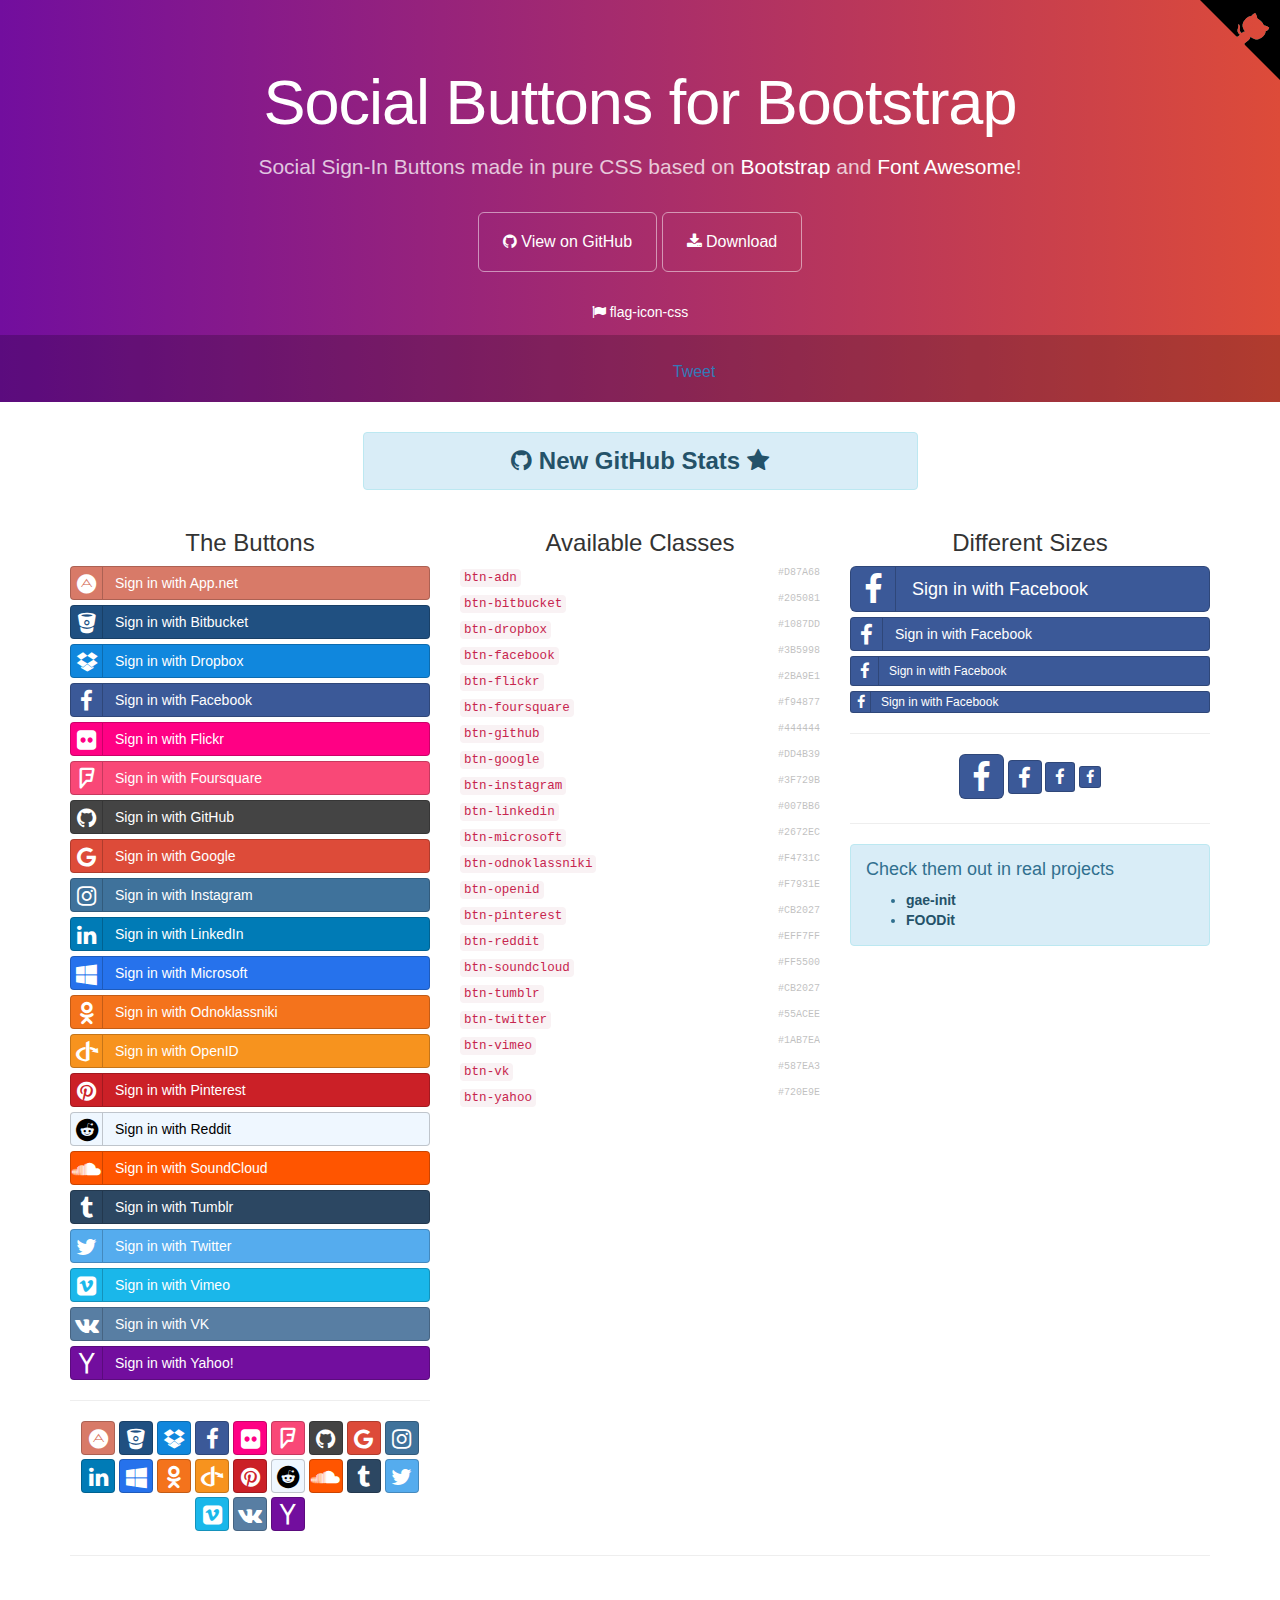
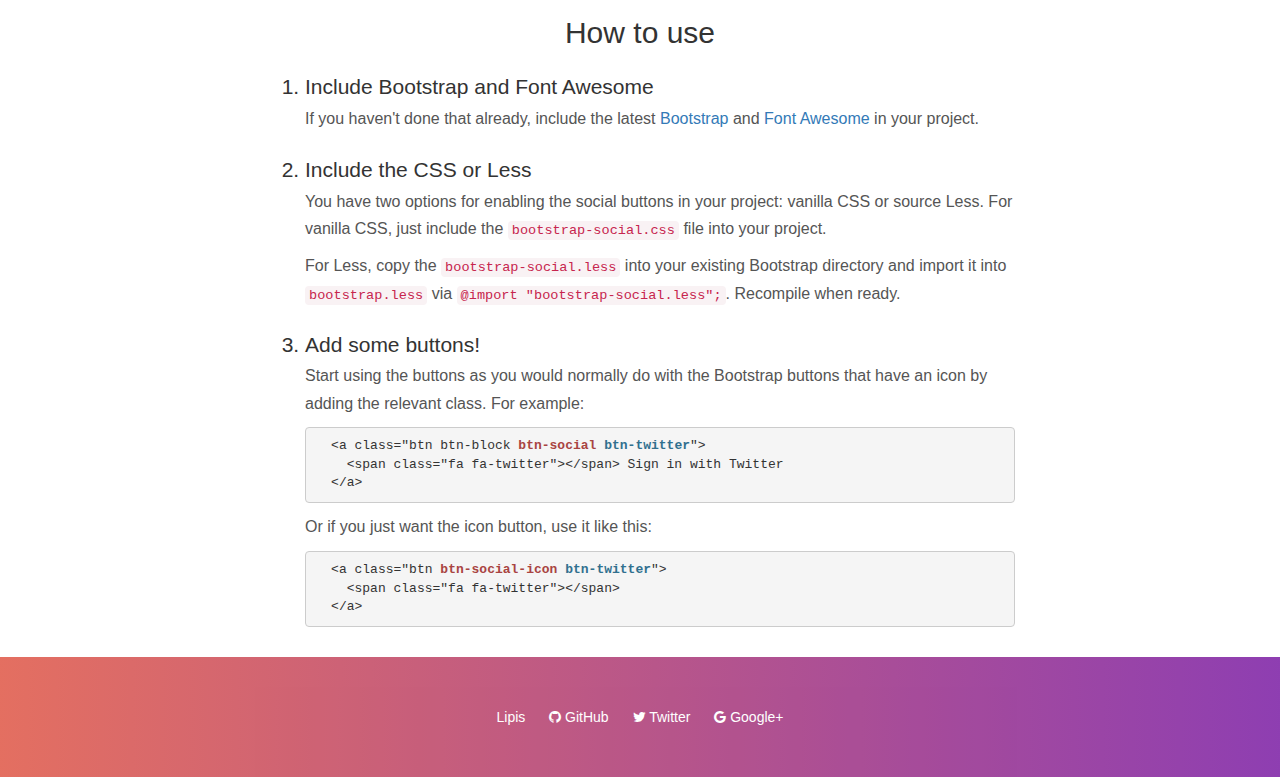
<file: node_modules/bootstrap-social/index.html>
<!DOCTYPE html>
<html lang="en">
  <head>
    <meta charset="utf-8">
    <meta name="viewport" content="width=device-width, initial-scale=1.0">
    <meta property="og:title" content="Social Buttons for Bootstrap" />
    <meta property="og:description" content="Social Sign-In Buttons made in pure CSS based on Bootstrap and Font Awesome!" />
    <meta property="og:type" content="website" />
    <meta property="og:url" content="http://lipis.github.io/bootstrap-social/" />
    <meta property="og:image" content="http://lipis.github.io/bootstrap-social/assets/img/bootstrap-social.png" />

    <title>Social Buttons for Bootstrap</title>
    <link href="assets/css/bootstrap.css" rel="stylesheet">
    <link href="assets/css/font-awesome.css" rel="stylesheet">
    <link href="assets/css/docs.css" rel="stylesheet" >

    <link href="bootstrap-social.css" rel="stylesheet" >

    <script type="text/javascript">
      var _gaq = _gaq || [];
      _gaq.push(['_setAccount', 'UA-42119746-1']);
      _gaq.push(['_trackPageview']);

      (function() {
        var ga = document.createElement('script'); ga.type = 'text/javascript'; ga.async = true;
        ga.src = ('https:' == document.location.protocol ? 'https://ssl' : 'http://www') + '.google-analytics.com/ga.js';
        var s = document.getElementsByTagName('script')[0]; s.parentNode.insertBefore(ga, s);
      })();
    </script>
  </head>

  <body>
    <div class="jumbotron">
      <div class="container">
        <h1>Social Buttons for Bootstrap</h1>
        <p>
          Social Sign-In Buttons made in pure CSS based on
          <a href="https://getbootstrap.com/">Bootstrap</a> and
          <a href="https://fortawesome.github.io/Font-Awesome/">Font Awesome</a>!
        </p>
        <a href="https://github.com/lipis/bootstrap-social" class="btn btn-outline btn-lg" onclick="_gaq.push(['_trackEvent', 'exit', 'header', 'GitHub']);"><span class="fa fa-github"></span> View on GitHub</a>
        <a href="https://github.com/lipis/bootstrap-social/archive/gh-pages.zip" class="btn btn-outline btn-lg" onclick="_gaq.push(['_trackEvent', 'exit', 'download', 'bootstrap-social']);"><span class="fa fa-download"></span> Download</a>
        <ul class="jumbotron-links">
          <li><a href="http://lipis.github.io/flag-icon-css" onclick="_gaq.push(['_trackEvent', 'exit', 'header', 'flag-icon-css']);"><span class="fa fa-flag"></span> flag-icon-css</a></li>
        </ul>
      </div>
      <div class="bottom">
        <iframe src="https://ghbtns.com/github-btn.html?user=lipis&amp;repo=bootstrap-social&amp;type=watch&amp;count=true" class="social-share"></iframe>
        <a href="https://twitter.com/share" class="social-share twitter-share-button" data-url="http://lipis.github.io/bootstrap-social/" data-text="Social Sign-In Buttons made in pure CSS based on Bootstrap and Font Awesome!" data-via="lipis" data-hashtags="bootstrap css">Tweet</a>
      </div>
    </div>
    <div class="container">
      <div class="row">
        <div class="col-sm-offset-3 col-sm-6">
          <div class="alert alert-info text-center">
            <a class="alert-link h3" href="http://githubstats.lip.is/" onclick="_gaq.push(['_trackEvent', 'exit', 'banner', 'githubstats']);">
              <span class="fa fa-github"></span>
              New GitHub Stats
              <span class="fa fa-star"></span>
            </a>
          </div>
        </div>
      </div>

      <div class="row">
        <div class="col-sm-4 social-buttons">
          <h3 class="text-center">The Buttons</h3>
          <a class="btn btn-block btn-social btn-adn" onclick="_gaq.push(['_trackEvent', 'btn-social', 'click', 'btn-adn']);">
            <span class="fa fa-adn"></span> Sign in with App.net
          </a>
          <a class="btn btn-block btn-social btn-bitbucket" onclick="_gaq.push(['_trackEvent', 'btn-social', 'click', 'btn-bitbucket']);">
            <span class="fa fa-bitbucket"></span> Sign in with Bitbucket
          </a>
          <a class="btn btn-block btn-social btn-dropbox" onclick="_gaq.push(['_trackEvent', 'btn-social', 'click', 'btn-dropbox']);">
            <span class="fa fa-dropbox"></span> Sign in with Dropbox
          </a>
          <a class="btn btn-block btn-social btn-facebook" onclick="_gaq.push(['_trackEvent', 'btn-social', 'click', 'btn-facebook']);">
            <span class="fa fa-facebook"></span> Sign in with Facebook
          </a>
          <a class="btn btn-block btn-social btn-flickr" onclick="_gaq.push(['_trackEvent', 'btn-social', 'click', 'btn-flickr']);">
            <span class="fa fa-flickr"></span> Sign in with Flickr
          </a>
          <a class="btn btn-block btn-social btn-foursquare" onclick="_gaq.push(['_trackEvent', 'btn-social', 'click', 'btn-foursquare']);">
            <span class="fa fa-foursquare"></span> Sign in with Foursquare
          </a>
          <a class="btn btn-block btn-social btn-github" onclick="_gaq.push(['_trackEvent', 'btn-social', 'click', 'btn-github']);">
            <span class="fa fa-github"></span> Sign in with GitHub
          </a>
          <a class="btn btn-block btn-social btn-google" onclick="_gaq.push(['_trackEvent', 'btn-social', 'click', 'btn-google']);">
            <span class="fa fa-google"></span> Sign in with Google
          </a>
          <a class="btn btn-block btn-social btn-instagram" onclick="_gaq.push(['_trackEvent', 'btn-social', 'click', 'btn-instagram']);">
            <span class="fa fa-instagram"></span> Sign in with Instagram
          </a>
          <a class="btn btn-block btn-social btn-linkedin" onclick="_gaq.push(['_trackEvent', 'btn-social', 'click', 'btn-linkedin']);">
            <span class="fa fa-linkedin"></span> Sign in with LinkedIn
          </a>
          <a class="btn btn-block btn-social btn-microsoft" onclick="_gaq.push(['_trackEvent', 'btn-social', 'click', 'btn-microsoft']);">
            <span class="fa fa-windows"></span> Sign in with Microsoft
          </a>
          <a class="btn btn-block btn-social btn-odnoklassniki" onclick="_gaq.push(['_trackEvent', 'btn-social', 'click', 'btn-odnoklassniki']);">
            <span class="fa fa-odnoklassniki"></span> Sign in with Odnoklassniki
          </a>
          <a class="btn btn-block btn-social btn-openid" onclick="_gaq.push(['_trackEvent', 'btn-social', 'click', 'btn-openid']);">
            <span class="fa fa-openid"></span> Sign in with OpenID
          </a>
          <a class="btn btn-block btn-social btn-pinterest" onclick="_gaq.push(['_trackEvent', 'btn-social', 'click', 'btn-pinterest']);">
            <span class="fa fa-pinterest"></span> Sign in with Pinterest
          </a>
          <a class="btn btn-block btn-social btn-reddit" onclick="_gaq.push(['_trackEvent', 'btn-social', 'click', 'btn-reddit']);">
            <span class="fa fa-reddit"></span> Sign in with Reddit
          </a>
          <a class="btn btn-block btn-social btn-soundcloud" onclick="_gaq.push(['_trackEvent', 'btn-social', 'click', 'btn-soundcloud']);">
            <span class="fa fa-soundcloud"></span> Sign in with SoundCloud
          </a>
          <a class="btn btn-block btn-social btn-tumblr" onclick="_gaq.push(['_trackEvent', 'btn-social', 'click', 'btn-tumblr']);">
            <span class="fa fa-tumblr"></span> Sign in with Tumblr
          </a>
          <a class="btn btn-block btn-social btn-twitter" onclick="_gaq.push(['_trackEvent', 'btn-social', 'click', 'btn-twitter']);">
            <span class="fa fa-twitter"></span> Sign in with Twitter
          </a>
          <a class="btn btn-block btn-social btn-vimeo" onclick="_gaq.push(['_trackEvent', 'btn-social', 'click', 'btn-vimeo']);">
            <span class="fa fa-vimeo-square"></span> Sign in with Vimeo
          </a>
          <a class="btn btn-block btn-social btn-vk" onclick="_gaq.push(['_trackEvent', 'btn-social', 'click', 'btn-vk']);">
            <span class="fa fa-vk"></span> Sign in with VK
          </a>
          <a class="btn btn-block btn-social btn-yahoo" onclick="_gaq.push(['_trackEvent', 'btn-social', 'click', 'btn-yahoo']);">
            <span class="fa fa-yahoo"></span> Sign in with Yahoo!
          </a>

          <hr>

          <div class="text-center">
            <a class="btn btn-social-icon btn-adn" onclick="_gaq.push(['_trackEvent', 'btn-social-icon', 'click', 'btn-adn']);"><span class="fa fa-adn"></span></a>
            <a class="btn btn-social-icon btn-bitbucket" onclick="_gaq.push(['_trackEvent', 'btn-social-icon', 'click', 'btn-bitbucket']);"><span class="fa fa-bitbucket"></span></a>
            <a class="btn btn-social-icon btn-dropbox" onclick="_gaq.push(['_trackEvent', 'btn-social-icon', 'click', 'btn-dropbox']);"><span class="fa fa-dropbox"></span></a>
            <a class="btn btn-social-icon btn-facebook" onclick="_gaq.push(['_trackEvent', 'btn-social-icon', 'click', 'btn-facebook']);"><span class="fa fa-facebook"></span></a>
            <a class="btn btn-social-icon btn-flickr" onclick="_gaq.push(['_trackEvent', 'btn-social-icon', 'click', 'btn-flickr']);"><span class="fa fa-flickr"></span></a>
            <a class="btn btn-social-icon btn-foursquare" onclick="_gaq.push(['_trackEvent', 'btn-social-icon', 'click', 'btn-foursquare']);"><span class="fa fa-foursquare"></span></a>
            <a class="btn btn-social-icon btn-github" onclick="_gaq.push(['_trackEvent', 'btn-social-icon', 'click', 'btn-github']);"><span class="fa fa-github"></span></a>
            <a class="btn btn-social-icon btn-google" onclick="_gaq.push(['_trackEvent', 'btn-social-icon', 'click', 'btn-google']);"><span class="fa fa-google"></span></a>
            <a class="btn btn-social-icon btn-instagram" onclick="_gaq.push(['_trackEvent', 'btn-social-icon', 'click', 'btn-instagram']);"><span class="fa fa-instagram"></span></a>
            <a class="btn btn-social-icon btn-linkedin" onclick="_gaq.push(['_trackEvent', 'btn-social-icon', 'click', 'btn-linkedin']);"><span class="fa fa-linkedin"></span></a>
            <a class="btn btn-social-icon btn-microsoft" onclick="_gaq.push(['_trackEvent', 'btn-social-icon', 'click', 'btn-microsoft']);"><span class="fa fa-windows"></span></a>
            <a class="btn btn-social-icon btn-odnoklassniki" onclick="_gaq.push(['_trackEvent', 'btn-social-icon', 'click', 'btn-odnoklassniki']);"><span class="fa fa-odnoklassniki"></span></a>
            <a class="btn btn-social-icon btn-openid" onclick="_gaq.push(['_trackEvent', 'btn-social-icon', 'click', 'btn-openid']);"><span class="fa fa-openid"></span></a>
            <a class="btn btn-social-icon btn-pinterest" onclick="_gaq.push(['_trackEvent', 'btn-social-icon', 'click', 'btn-pinterest']);"><span class="fa fa-pinterest"></span></a>
            <a class="btn btn-social-icon btn-reddit" onclick="_gaq.push(['_trackEvent', 'btn-social-icon', 'click', 'btn-reddit']);"><span class="fa fa-reddit"></span></a>
            <a class="btn btn-social-icon btn-soundcloud" onclick="_gaq.push(['_trackEvent', 'btn-social-icon', 'click', 'btn-soundcloud']);"><span class="fa fa-soundcloud"></span></a>
            <a class="btn btn-social-icon btn-tumblr" onclick="_gaq.push(['_trackEvent', 'btn-social-icon', 'click', 'btn-tumblr']);"><span class="fa fa-tumblr"></span></a>
            <a class="btn btn-social-icon btn-twitter" onclick="_gaq.push(['_trackEvent', 'btn-social-icon', 'click', 'btn-twitter']);"><span class="fa fa-twitter"></span></a>
            <a class="btn btn-social-icon btn-vimeo" onclick="_gaq.push(['_trackEvent', 'btn-social-icon', 'click', 'btn-vimeo']);"><span class="fa fa-vimeo-square"></span></a>
            <a class="btn btn-social-icon btn-vk" onclick="_gaq.push(['_trackEvent', 'btn-social-icon', 'click', 'btn-vk']);"><span class="fa fa-vk"></span></a>
            <a class="btn btn-social-icon btn-yahoo" onclick="_gaq.push(['_trackEvent', 'btn-social-icon', 'click', 'btn-yahoo']);"><span class="fa fa-yahoo"></span></a>
          </div>
        </div>

        <div class="col-sm-4">
          <h3 class="text-center">Available Classes</h3>
          <ul class="social-class list-unstyled">
            <li data-code="adn" data-name="App.net"><code>btn-adn</code> <span class="social-hex">#D87A68</span></li>
            <li data-code="bitbucket" data-name="Bitbucket"><code>btn-bitbucket</code> <span class="social-hex">#205081</span></li>
            <li data-code="dropbox" data-name="Dropbox"><code>btn-dropbox</code> <span class="social-hex">#1087DD</span></li>
            <li data-code="facebook" data-name="Facebook"><code>btn-facebook</code> <span class="social-hex">#3B5998</span></li>
            <li data-code="flickr" data-name="Flickr"><code>btn-flickr</code> <span class="social-hex">#2BA9E1</span></li>
            <li data-code="foursquare" data-name="Foursquare"><code>btn-foursquare</code> <span class="social-hex">#f94877</span></li>
            <li data-code="github" data-name="GitHub"><code>btn-github</code> <span class="social-hex">#444444</span></li>
            <li data-code="google" data-name="Google"><code>btn-google</code> <span class="social-hex">#DD4B39</span></li>
            <li data-code="instagram" data-name="Instagram"><code>btn-instagram</code> <span class="social-hex">#3F729B</span></li>
            <li data-code="linkedin" data-name="LinkedIn"><code>btn-linkedin</code> <span class="social-hex">#007BB6</span></li>
            <li data-code="microsoft" data-icon="windows" data-name="Microsoft"><code>btn-microsoft</code> <span class="social-hex">#2672EC</span></li>
            <li data-code="odnoklassniki" data-name="Odnoklassniki"><code>btn-odnoklassniki</code> <span class="social-hex">#F4731C</span></li>
            <li data-code="openid" data-name="OpenID"><code>btn-openid</code> <span class="social-hex">#F7931E</span></li>
            <li data-code="pinterest" data-name="Pinterest"><code>btn-pinterest</code> <span class="social-hex">#CB2027</span></li>
            <li data-code="reddit" data-name="Reddit"><code>btn-reddit</code> <span class="social-hex">#EFF7FF</span></li>
            <li data-code="soundcloud" data-name="SoundCloud"><code>btn-soundcloud</code> <span class="social-hex">#FF5500</span></li>
            <li data-code="tumblr" data-name="Tumblr"><code>btn-tumblr</code> <span class="social-hex">#CB2027</span></li>
            <li data-code="twitter" data-name="Twitter"><code>btn-twitter</code> <span class="social-hex">#55ACEE</span></li>
            <li data-code="vimeo" data-icon="vimeo-square" data-name="Vimeo"><code>btn-vimeo</code> <span class="social-hex">#1AB7EA</span></li>
            <li data-code="vk" data-name="VK"><code>btn-vk</code> <span class="social-hex">#587EA3</span></li>
            <li data-code="yahoo" data-name="Yahoo!"><code>btn-yahoo</code> <span class="social-hex">#720E9E</span></li>
          </ul>
        </div>
        <div class="col-sm-4">
          <div class="social-sizes">
            <h3 class="text-center">Different Sizes</h3>
            <a class="btn btn-block btn-social btn-lg btn-google" onclick="_gaq.push(['_trackEvent', 'btn-social', 'click', 'btn-lg']);">
              <span class="fa fa-google"></span>
              Sign in with Google
            </a>
            <a class="btn btn-block btn-social btn-google" onclick="_gaq.push(['_trackEvent', 'btn-social', 'click', 'btn-md']);">
              <span class="fa fa-google"></span>
              Sign in with Google
            </a>
            <a class="btn btn-block btn-social btn-sm btn-google" onclick="_gaq.push(['_trackEvent', 'btn-social', 'click', 'btn-sm']);">
              <span class="fa fa-google"></span>
              Sign in with Google
            </a>
            <a class="btn btn-block btn-social btn-xs btn-google" onclick="_gaq.push(['_trackEvent', 'btn-social', 'click', 'btn-xs']);">
              <span class="fa fa-google"></span>
              Sign in with Google
            </a>
            <hr>
            <div class="text-center">
              <a class="btn btn-social-icon btn-lg btn-google" onclick="_gaq.push(['_trackEvent', 'btn-social-icon', 'click', 'btn-lg']);"><span class="fa fa-google"></span></a>
              <a class="btn btn-social-icon btn-google" onclick="_gaq.push(['_trackEvent', 'btn-social-icon', 'click', 'btn-md']);"><span class="fa fa-google"></span></a>
              <a class="btn btn-social-icon btn-sm btn-google" onclick="_gaq.push(['_trackEvent', 'btn-social-icon', 'click', 'btn-sm']);"><span class="fa fa-google"></span></a>
              <a class="btn btn-social-icon btn-xs btn-google" onclick="_gaq.push(['_trackEvent', 'btn-social-icon', 'click', 'btn-xs']);"><span class="fa fa-google"></span></a>
            </div>
          </div>
          <hr>
          <div class="alert alert-info">
            <h4>Check them out in real projects</h4>
            <ul>
              <li><a class="alert-link" href="https://gae-init.appspot.com/signin/" onclick="_gaq.push(['_trackEvent', 'exit', 'body', 'gae-init']);">gae-init</a></li>
              <li><a class="alert-link" href="https://restaurant.app.foodit.com/rms/signin" onclick="_gaq.push(['_trackEvent', 'exit', 'body', 'foodit']);">FOODit</a></li>
            </ul>
          </div>
        </div>
      </div>
      <hr>
    </div>
    <div class="how-to">
      <div class="container">
        <div class="row">
          <div class="col-md-8 col-md-offset-2">
            <h2>How to use</h2>
            <ol>
              <li>
                Include Bootstrap and Font Awesome
                <p>
                  If you haven't done that already, include the latest
                  <a href="http://twitter.github.io/bootstrap/">Bootstrap</a>
                  and <a href="http://fortawesome.github.io/Font-Awesome/">Font Awesome</a> in your project.
                </p>
              </li>
              <li>
                Include the CSS or Less
                <p>
                  You have two options for enabling the social buttons in your project:
                  vanilla CSS or source Less. For vanilla CSS, just include the
                  <code>bootstrap-social.css</code> file into your project.
                </p>
                <p>
                  For Less, copy the <code>bootstrap-social.less</code> into
                  your existing Bootstrap directory and import it into
                  <code>bootstrap.less</code> via
                  <code>@import "bootstrap-social.less";</code>. Recompile when ready.
                </p>
              </li>
              <li>
                Add some buttons!
                <p>
                  Start using the buttons as you would normally do with the
                  Bootstrap buttons that have an icon by adding the relevant
                  class. For example:
                </p>
                <pre>
  &lt;a class=&quot;btn btn-block <strong class="text-danger">btn-social</strong> <strong class="text-info">btn-twitter</strong>&quot;&gt;
    &lt;span class=&quot;fa fa-twitter&quot;&gt;&lt;/span&gt; Sign in with Twitter
  &lt;/a&gt;</pre>
                <p>
                  Or if you just want the icon button, use it like this:
                </p>
                <pre>
  &lt;a class=&quot;btn <strong class="text-danger">btn-social-icon</strong> <strong class="text-info">btn-twitter</strong>&quot;&gt;
    &lt;span class=&quot;fa fa-twitter&quot;&gt;&lt;/span&gt;
  &lt;/a&gt;</pre>
              </li>
            </ol>
          </div>
        </div>
      </div>
    </div>
    <footer>
      <ul class="links">
        <li><a href="https://lip.is" onclick="_gaq.push(['_trackEvent', 'exit', 'footer', 'Lipis']);">Lipis</a></li>
        <li><a href="https://github.com/lipis" onclick="_gaq.push(['_trackEvent', 'exit', 'footer', 'GitHub']);"><span class="fa fa-github"></span> GitHub</a></li>
        <li><a href="https://twitter.com/lipis" onclick="_gaq.push(['_trackEvent', 'exit', 'footer', 'Twitter']);"><span class="fa fa-twitter"></span> Twitter</a></li>
        <li><a href="https://google.com/+PanayiotisLipiridis" onclick="_gaq.push(['_trackEvent', 'exit', 'footer', 'Google+']);"><span class="fa fa-google"></span> Google+</a></li>
      </ul>
    </footer>
    <a href="https://github.com/lipis/bootstrap-social" title="Fork me on GitHub" class="github-corner"><svg width="80" height="80" viewbox="0 0 250 250"><title>Fork me on GitHub</title><path d="M0 0h250v250"></path><path d="M127.4 110c-14.6-9.2-9.4-19.5-9.4-19.5 3-7 1.5-11 1.5-11-1-6.2 3-2 3-2 4 4.7 2 11 2 11-2.2 10.4 5 14.8 9 16.2" fill="currentColor" style="transform-origin:130px 110px" class="octo-arm"></path><path d="M113.2 114.3s3.6 1.6 4.7.6l15-13.7c3-2.4 6-3 8.2-2.7-8-11.2-14-25 3-41 4.7-4.4 10.6-6.4 16.2-6.4.6-1.6 3.6-7.3 11.8-10.7 0 0 4.5 2.7 6.8 16.5 4.3 2.7 8.3 6 12 9.8 3.3 3.5 6.7 8 8.6 12.3 14 3 16.8 8 16.8 8-3.4 8-9.4 11-11.4 11 0 5.8-2.3 11-7.5 15.5-16.4 16-30 9-40 .2 0 3-1 7-5.2 11l-13.3 11c-1 1 .5 5.3.8 5z" fill="currentColor" class="octo-body"></path></svg><style> .github-corner svg{position:absolute;right:0;top:0;mix-blend-mode:darken;color:#ffffff;fill:#000000;}.github-corner:hover .octo-arm{animation:octocat-wave .56s;}@keyframes octocat-wave{0%, 100%{transform:rotate(0);}20%, 60%{transform:rotate(-20deg);}40%, 80%{transform:rotate(10deg);}}</style></a>
    <!-- Some JavaScript that is used only in this demo, not needed for the buttons -->
    <script src="assets/js/jquery.js"></script>
    <script src="assets/js/docs.js"></script>
    <script>
      !function(d,s,id){var js,fjs=d.getElementsByTagName(s)[0],p=/^http:/.test(d.location)?'http':'https';if(!d.getElementById(id)){js=d.createElement(s);js.id=id;js.src=p+'://platform.twitter.com/widgets.js';fjs.parentNode.insertBefore(js,fjs);}}(document, 'script', 'twitter-wjs');
    </script>
  </body>
</html>
</file>
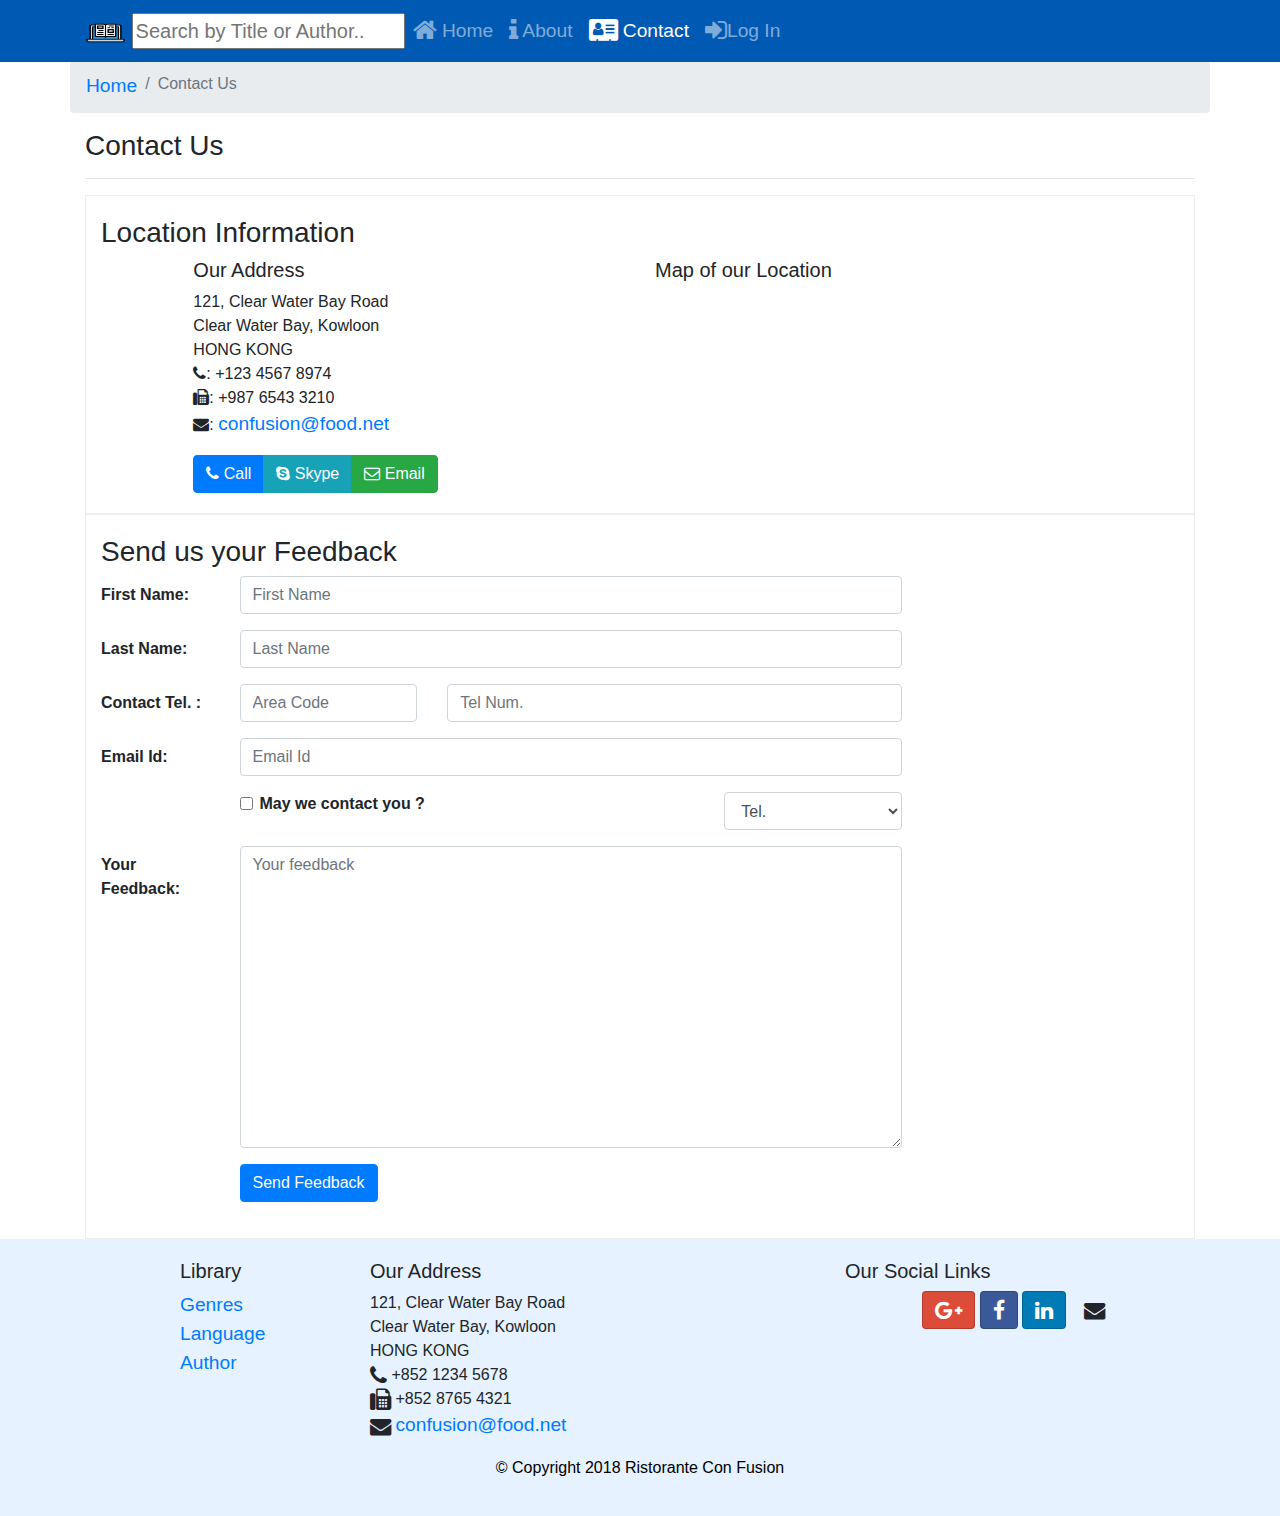
<file: contactus.html>
<!DOCTYPE html>
<html>
<head>
	<meta charset="utf-8">
    <meta name="viewport" content="width=device-width, initial-scale=1, shrink-to-fit=no">
    <meta http-equiv="x-ua-compatible" content="ie=edge">

    <!-- Bootstrap CSS -->
    <link rel="stylesheet" href="./././node_modules/bootstrap/dist/css/bootstrap.min.css">
    <link rel="stylesheet" href="././node_modules/font-awesome/css/font-awesome.min.css">
    <link rel="stylesheet" href="./node_modules/bootstrap-social/bootstrap-social.css">
    <link rel="stylesheet" href="./css/styles.css">
	<title>User Profile</title>
</head>
<body>
	<nav class="navbar navbar-dark navbar-expand-sm fixed-top">
        <div class="container">
            <button class="navbar-toggler" type="button" data-toggle="collapse" data-target="#Navbar">
                <span class="navbar-toggler-icon"></span>
            </button>
            <a class="navbar-brand mr-auto" href="#">
                <img src="images/logo.png" height="30" width="41">
                <input type="text" placeholder="Search by Title or Author.." name="searchbook">
            </a>
            <div class="collapse navbar-collapse" id="Navbar">
                <ul class="navbar-nav mr-auto">
                    <li class="nav-item">
                        <a href="./index.html" class="nav-link">
                            <span class="fa fa-home fa-lg">
                            </span> Home
                        </a>
                    </li>
                    <li class="nav-item">
                        <a href="./aboutus.html" class="nav-link">
                            <span class="fa fa-info fa-lg">
                            </span> About
                    </a>
                    </li>
                    <li class="nav-item active">
                        <a href="./contactus.html" class="nav-link">
                            <span class="fa fa-address-card fa-lg">
                            </span> Contact
                        </a>
                    </li>
                    <li class="nav-item">
                        <a id="loginButton" class="nav-link">
                            <span class="fa fa-sign-in fa-lg" role="modal">
                            </span>Log In
                        </a>
                    </li>
                </ul>  
            </div>
        </div>
    </nav>

    <div id="loginModal" class="modal fade justify-content-center" role="dialog">
        <div class="modal-dialog modal-lg" role="content">
            <div class="modal-content">
                <div class="modal-header">
                    <h4>Log In</h4>
                    <button type="button" class="close" data-dismiss="modal">&times;</button>
                </div>
                <div class="modal-body">
                    <form>
                        <div class="form-row justify-content-center">
                            <div class="form-group col-sm-6">
                                <input type="email" class="form-control form-control-sm mr-1" id="emailInput" placeholder="Enter Email Id">
                            </div>
                        </div>
                        <div class="form-row justify-content-center">
                            <div class="form-group col-sm-6">
                                <input type="password" id="passwordInput" class="form-control form-control-sm mr-1" placeholder="Enter Password">
                            </div>
                        </div>
                        <div class="form-row justify-content-center">
                            <div class="form-group col-sm-6">
                                <button type="button" id="openProfile" class="btn btn-primary form-control">Log In</button>
                            </div>
                        </div>
                        <div class="form-row justify-content-center">
                            <div class="form-group col-sm-6">
                                <button type="button" id="createaccountBtn" class="btn btn-primary form-control">Create Account</button>
                            </div>
                        </div>
                        <div class="form-row justify-content-center">
                            <div class="form-group col-sm-6">
                                <a href="#">Forgot Password?</a>
                            </div>
                        </div>
                    </form>
                </div>
            </div>
        </div>
    </div>
    <div id="newaccountmodal" class="modal fade" role="dialog">
        <div class="modal-dialog modal-lg" role="content">
            <div class="modal-content">
                <div class="modal-header">
                    <h4>Create New Account</h4>
                    <button type="button" class="close" data-dismiss="modal">&times;</button>
                </div>
                <div class="modal-body">
                    <form>
                        <div class="form-row">
                            <div class="form-group col-sm-4">
                                <label for="fullName"><h5>Name</h5></label>
                            </div>
                            <div class="form-group col-sm-3">
                                <input type="email" class="form-control form-control-sm mr-1" id="inputEmail" placeholder="First Name">
                            </div>
                            <div class="form-group col-sm-3">
                                <input type="email" class="form-control form-control-sm mr-1" id="inputEmail" placeholder="Last Name">
                            </div>
                        </div>
                        <div class="form-row">
                            <div class="form-group col-sm-4">
                                <label for="inputEmail"><h5>Email Id</h5>
                                </label>
                            </div>
                            <div class="form-group col-sm-6">
                                <input type="email" class="form-control form-control-sm mr-1" id="inputEmail" placeholder="Enter Email">
                            </div>
                        </div>
                        <div class="form-row">
                            <div class="form-group col-sm-4">
                                <label for="inputPassword"><h5>Password</h5>
                                </label>
                            </div>
                            <div class="form-group col-sm-6">
                                <input type="email" class="form-control form-control-sm mr-1" id="inputPassword" placeholder="Enter password">
                            </div>
                        </div>
                        <div class="form-row">
                            <div class="form-group col-sm-4">
                                <label for="inputCnfmPassword"><h5>Confirm Password</h5>
                                </label>
                            </div>
                            <div class="form-group col-sm-6">
                                <input type="email" class="form-control form-control-sm mr-1" id="inputCnfmPassword" placeholder="Enter password">
                            </div>
                        </div>
                        <div class="form-row justify-content-center">
                            <div class="form-group">
                                <button type="button" class="btn btn-primary" id="submit form-control">Submit</button>
                            </div>
                        </div>
                    </form>
                </div>
            </div>
            
        </div>
    </div>
    
    <main>
    	<div class="container">
        <div class="row">
            <ol class="col-12 breadcrumb">
                <li class="breadcrumb-item"><a href="./index.html">Home</a></li>
                <li class="breadcrumb-item active">Contact Us</li>
            </ol>
            <div class="col-12">
               <h3>Contact Us</h3>
               <hr>
            </div>
        </div>

        <div class="row row-content">
           <div class="col-12">
              <h3>Location Information</h3>
           </div>
            <div class="col-12 col-sm-4 offset-sm-1">
                   <h5>Our Address</h5>
                    <address style="font-size: 100%">
                      121, Clear Water Bay Road<br>
                      Clear Water Bay, Kowloon<br>
                      HONG KONG<br>
                      <i class="fa fa-phone"></i>: +123 4567 8974<br>
                      <i class="fa fa-fax"></i>: +987 6543 3210<br>
                      <i class="fa fa-envelope"></i>:
                        <a href="mailto:confusion@food.net">confusion@food.net</a>
                   </address>
            </div>
            <div class="col-12 col-sm-6 offset-sm-1">
                <h5>Map of our Location</h5>
            </div>
            <div class="col-12 col-sm-11 offset-sm-1">
                <div class="btn-group" role="group">
                    <a role="button" class="btn btn-primary" href="tel: +123465789"><i class="fa fa-phone"></i> Call</a>
                    <a role="button" class="btn btn-info"><i class="fa fa-skype"></i> Skype</a>
                    <a role="button" class="btn btn-success" href="mailto: sachinmishra17200@gmail.com"><i class="fa fa-envelope-o"></i> Email</a>
                </div>
            </div>
        </div>

        <div class="row row-content">
           <div class="col-12">
              <h3>Send us your Feedback</h3>
           </div>
            <div class="col-12 col-md-9">
                <form>
                    <div class="form-group row">
                        <label for="firstname" class="col-md-2 col-form-label">
                            <b>First Name:</b>
                        </label>
                        <div class="col-md-10">
                            <input type="text" class="form-control" id="firstname" name="firstname" placeholder="First Name">
                        </div>
                    </div>
                    <div class="form-group row">
                        <label for="lastname" class="col-md-2 col-form-label">
                            <b>Last Name:</b>
                        </label>
                        <div class="col-md-10">
                            <input type="text" class="form-control" id="lastname" name="lastname" placeholder="Last Name">
                        </div>
                    </div>
                    <div class="form-group row">
                        <label for="telnum" class="col-12 col-md-2 col-form-label">
                            <b>Contact Tel. :</b>
                        </label>
                        <div class="col-5 col-md-3">
                            <input type="tel" class="form-control" id="areacode" name="areacode" placeholder="Area Code">
                        </div>
                        <div class="col-7 col-md-7">
                            <input type="tel" class="form-control" id="telnum" name="telnum" placeholder="Tel Num.">
                        </div>
                    </div>
                    <div class="form-group row">
                        <label for="emailid" class="col-md-2 col-form-label">
                            <b>Email Id:</b>
                        </label>
                        <div class="col-md-10">
                            <input type="email" class="form-control" id="emailid" name="emailid" placeholder="Email Id">
                        </div>
                    </div>
                    <div class="form-group row">
                        <div class="col-md-6 offset-md-2">
                            <div class="form-check">
                                <input type="checkbox" name="approve" class="form-check-input" id="approve" value="">
                                <label class="form-check-label" for="approve">
                                    <strong>May we contact you ?</strong>
                                </label>
                            </div>
                        </div>
                        <div class="col-md-3 offset-md-1">
                            <select class="form-control">
                                <option>Tel.</option>
                                <option>Email</option>
                            </select>
                        </div>
                    </div>
                    <div class="form-group row">
                        <label for="feedback" class="col-md-2 col-form-label">
                            <b>Your Feedback:</b>
                        </label>
                        <div class="col-md-10">
                            <textarea class="form-control" id="feedback" name="feedback" rows="12" placeholder="Your feedback"></textarea>
                        </div>
                    </div>
                    <div class="form-group row">
                        <div class="offset-md-2 col-md-10">
                            <button class="btn btn-primary" type="submit">
                                Send Feedback
                            </button>
                        </div>
                    </div>
                </form>
            </div>
             <div class="col-12 col-md">
            </div>
       </div>

    </div>
    </main>
    <footer class="footer">
        <div class="container">
            <div class="row">             
                <div class="col-4 offset-1 col-sm-2">
                    <h5>Library</h5>
                    <ul class="list-unstyled">
                        <li><a href="#">Genres</a></li>
                        <li><a href="./aboutus.html">Language</a></li>
                        <li><a href="#">Author</a></li>
                    </ul>
                </div>
                
                <div class="col-7 col-sm-5">
                    <h5>Our Address</h5>
                    <address>
		              121, Clear Water Bay Road<br>
		              Clear Water Bay, Kowloon<br>
		              HONG KONG<br>
		              <i class="fa fa-phone fa-lg"></i>   +852 1234 5678<br>
		              <i class="fa fa-fax fa-lg"></i>   +852 8765 4321<br>
		              <i class="fa fa-envelope fa-lg"></i>   <a href="mailto:confusion@food.net">confusion@food.net</a>
		           </address>
                </div>
                <div class="col-12 col-sm-4">
                    <h5>Our Social Links</h5>
                    <div class="text-center">
                        <a class="btn btn-social-icon-icon btn-google" href="http://google.com/+"><i class="fa fa-google-plus fa-lg"></i></a>
                        <a class="btn btn-social-icon-icon btn-facebook" href="http://www.facebook.com/profile.php?id="><i class="fa fa-facebook fa-lg"></i></a>
                        <a class="btn btn-social-icon-icon btn-linkedin" href="http://www.linkedin.com/in/"><i class="fa fa-linkedin fa-lg"></i></a>
                        <a class="btn btn-social-icon-icon btn-icon" href="mailto:"><i class="fa fa-envelope fa-lg"></i></a>
                    </div>
                </div>
           </div>
           <div class="row justify-content-center">         
                <div class="col-auto copyright">
                    <p>© Copyright 2018 Ristorante Con Fusion</p>
                </div>
           </div>
        </div>
    </footer>

    <!-- jQuery first, then Popper.js, then Bootstrap JS. -->
    <script src="node_modules/jquery/dist/jquery.slim.min.js"></script>
    <script src="node_modules/popper.js/dist/umd/popper.min.js"></script>
    <script src="node_modules/bootstrap/dist/js/bootstrap.min.js"></script>
    <script src="js/script.js"></script>
</body>
</html>
</file>
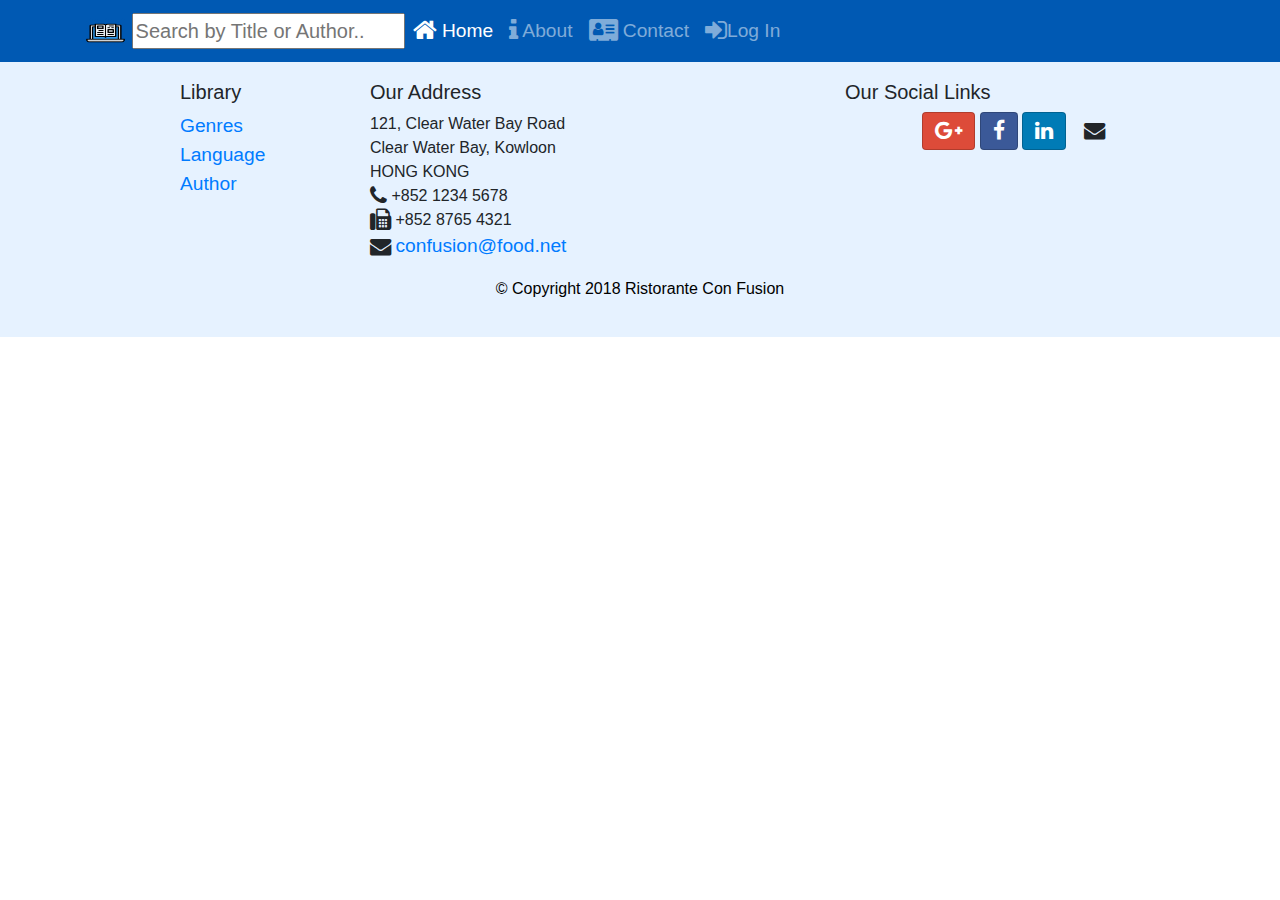
<file: profile.html>
<!DOCTYPE html>
<html>
<head>
	<meta charset="utf-8">
    <meta name="viewport" content="width=device-width, initial-scale=1, shrink-to-fit=no">
    <meta http-equiv="x-ua-compatible" content="ie=edge">

    <!-- Bootstrap CSS -->
    <link rel="stylesheet" href="./././node_modules/bootstrap/dist/css/bootstrap.min.css">
    <link rel="stylesheet" href="././node_modules/font-awesome/css/font-awesome.min.css">
    <link rel="stylesheet" href="./node_modules/bootstrap-social/bootstrap-social.css">
    <link rel="stylesheet" href="./css/styles.css">
	<title>User Profile</title>
</head>
<body>
	<nav class="navbar navbar-dark navbar-expand-md fixed-top">
        <div class="container">
            <button class="navbar-toggler" type="button" data-toggle="collapse" data-target="#Navbar">
                <span class="navbar-toggler-icon"></span>
            </button>
            <a class="navbar-brand mr-auto" href="#">
                <img src="images/logo.png" height="30" width="41" class="hidden-sm">
                <input type="text" placeholder="Search by Title or Author.." name="searchbook">
            </a>
            <div class="collapse navbar-collapse" id="Navbar">
                <ul class="navbar-nav mr-auto">
                    <li class="nav-item active">
                        <a href="#" class="nav-link">
                            <span class="fa fa-home fa-lg">
                            </span> Home
                        </a>
                    </li>
                    <li class="nav-item">
                        <a href="./aboutus.html" class="nav-link">
                            <span class="fa fa-info fa-lg">
                            </span> About
                    </a>
                    </li>
                    <li class="nav-item">
                        <a href="./contactus.html" class="nav-link">
                            <span class="fa fa-address-card fa-lg">
                            </span> Contact
                        </a>
                    </li>
                    <li class="nav-item">
                        <a id="loginButton" class="nav-link">
                            <span class="fa fa-sign-in fa-lg" role="modal">
                            </span>Log In
                        </a>
                    </li>
                </ul>  
            </div>
        </div>
    </nav>
    <main>
    	
    </main>
    <footer class="footer">
        <div class="container">
            <div class="row">             
                <div class="col-4 offset-1 col-sm-2">
                    <h5>Library</h5>
                    <ul class="list-unstyled">
                        <li><a href="#">Genres</a></li>
                        <li><a href="./aboutus.html">Language</a></li>
                        <li><a href="#">Author</a></li>
                    </ul>
                </div>
                
                <div class="col-7 col-sm-5">
                    <h5>Our Address</h5>
                    <address>
		              121, Clear Water Bay Road<br>
		              Clear Water Bay, Kowloon<br>
		              HONG KONG<br>
		              <i class="fa fa-phone fa-lg"></i>   +852 1234 5678<br>
		              <i class="fa fa-fax fa-lg"></i>   +852 8765 4321<br>
		              <i class="fa fa-envelope fa-lg"></i>   <a href="mailto:confusion@food.net">confusion@food.net</a>
		           </address>
                </div>
                <div class="col-12 col-sm-4">
                    <h5>Our Social Links</h5>
                    <div class="text-center">
                        <a class="btn btn-social-icon-icon btn-google" href="http://google.com/+"><i class="fa fa-google-plus fa-lg"></i></a>
                        <a class="btn btn-social-icon-icon btn-facebook" href="http://www.facebook.com/profile.php?id="><i class="fa fa-facebook fa-lg"></i></a>
                        <a class="btn btn-social-icon-icon btn-linkedin" href="http://www.linkedin.com/in/"><i class="fa fa-linkedin fa-lg"></i></a>
                        <a class="btn btn-social-icon-icon btn-icon" href="mailto:"><i class="fa fa-envelope fa-lg"></i></a>
                    </div>
                </div>
           </div>
           <div class="row justify-content-center">         
                <div class="col-auto copyright">
                    <p>© Copyright 2018 Ristorante Con Fusion</p>
                </div>
           </div>
        </div>
    </footer>

    <!-- jQuery first, then Popper.js, then Bootstrap JS. -->
    <script src="node_modules/jquery/dist/jquery.slim.min.js"></script>
    <script src="node_modules/popper.js/dist/umd/popper.min.js"></script>
    <script src="node_modules/bootstrap/dist/js/bootstrap.min.js"></script>
    <script src="js/script.js"></script>
</body>
</html>
</file>
<file: node_modules/bootstrap-social/assets/css/docs.css>
body{font-weight:300;-webkit-font-smoothing:antialiased}
h2{text-align:center;font-weight:300}
.btn-social-icon{margin-bottom:4px}
.jumbotron{position:relative;font-size:16px;color:#fff;color:rgba(255,255,255,0.75);text-align:center;border-radius:0;padding-bottom:80px;background-image:-webkit-linear-gradient(left, #720e9e 0, #dd4b39 100%);background-image:-o-linear-gradient(left, #720e9e 0, #dd4b39 100%);background-image:linear-gradient(to right, #720e9e 0, #dd4b39 100%);background-repeat:repeat-x;filter:progid:DXImageTransform.Microsoft.gradient(startColorstr='#ff720e9e', endColorstr='#ffdd4b39', GradientType=1)}.jumbotron h1{margin-bottom:15px;font-weight:300;letter-spacing:-1px;color:#fff}
.jumbotron iframe{width:100px !important;height:20px !important;border:none;overflow:hidden;margin:2px}
.jumbotron p a,.jumbotron .jumbotron-links a{font-weight:500;color:#fff}
.jumbotron .jumbotron-links{margin-top:15px;margin-bottom:0;padding-left:0;list-style:none;font-size:14px}.jumbotron .jumbotron-links li{display:inline}
.jumbotron .jumbotron-links li+li{margin-left:20px}
.jumbotron .bottom{position:absolute;bottom:0;left:0;right:0;padding:18px;background-color:rgba(0,0,0,0.2)}
.btn-outline{margin-top:15px;margin-bottom:15px;padding:18px 24px;font-size:inherit;font-weight:500;color:#fff;background-color:transparent;border-color:#fff;border-color:rgba(255,255,255,0.5);transition:all .1s ease-in-out}.btn-outline:hover,.btn-outline:active{color:#720e9e;background-color:#fff;border-color:#fff}
.how-to{padding:20px}.how-to h2{text-align:center}
.how-to li{font-size:21px;line-height:1.7;margin-top:20px}.how-to li p{font-size:16px;color:#555}
.how-to code{font-size:85%;word-wrap:break-word;white-space:normal}
footer{text-align:center;opacity:.8;padding:50px;background-image:-webkit-linear-gradient(left, #dd4b39 0, #720e9e 100%);background-image:-o-linear-gradient(left, #dd4b39 0, #720e9e 100%);background-image:linear-gradient(to right, #dd4b39 0, #720e9e 100%);background-repeat:repeat-x;filter:progid:DXImageTransform.Microsoft.gradient(startColorstr='#ffdd4b39', endColorstr='#ff720e9e', GradientType=1)}footer a{color:#fff}footer a:hover{color:#fff}
.links{margin:0;list-style:none;padding-left:0}.links li{display:inline;padding:0 10px}
.social-class .social-hex{font-family:Monaco,Menlo,Consolas,"Courier New",monospace;font-size:10px;opacity:.3;float:right}
.social-class li{margin-bottom:4px}.social-class li:hover .social-hex{opacity:1}
.social-class li:hover code{background-color:#e8e8ee}
.social-class code{cursor:default}
</file>
<file: css/styles.css>
.row-header{
  margin: 0px auto;
  padding: 0px;
}

.row-content{
  margin: 0px;
  padding: 20px 0px 20px 0px;
  border: 1px ridge;
  min-height: 300px;
}

.footer{
  background-color: #e6f2ff;
  margin: 0px auto;
  padding: 20px 0px 20px 0px;
}

.jumbotron{
  padding: 70px 30px 70px 30px;
  margin: 0px auto;
  color: floralwhite;
}
a{
  font-size: 1.2em;
}

.adress{
  font-size: 80%;
  margin: 0px;
  color: #0f0f0f;
}

body{
  padding: 50px 0px 0px 0px;
  z-index: 0;
}

.navbar-dark{
  background-color: #0059b3;
}

.tab-content{
  border-left: 1px solid #ddd;
  border-right: 1px solid #ddd;
  border-bottom: 1px solid #ddd;
  padding: 10px;
}

.carousel {
  background: #3399ff;
}

.carousel-item{
  height: 300px;
}

.carousel-item img{
  position: absolute;
  top: 0;
  left: 0;
  min-height: 300px;
  width: 100%;
}

#carouselButton{
  right: 0px;
  position: absolute;
  bottom: 0px;
}

.modal-content {
  background: #fff; }

.modal .modal-header {
  background: #0059b3; 
}


h1,h2,p {
  color: white;
  font-size: 1em;
}

main{
  padding-top: 10px;
}
.input-lg{
  width: 200px;
}

.copyright p{
  color: black;
}

.scrolling-wrapper{
  overflow-x: auto;
  width: 100%;
}

.card-block{
  background-color: #fff;
  border: none;
  background: linear-gradient(to right bottom, hsla(200, 90%, 70%, 0.8), hsla(270, 70%, 40%, 0.8));
  background-position: center;
  background-size: cover;
  transition: all 0.2s ease-in-out !important;
  &:hover{
    transform: translateY(-5px);
    box-shadow: none;
  }
}
.img-top {
-webkit-background-size: cover;
            -moz-background-size: cover;
            -o-background-size: cover;
            background-size: cover;
            height: 250px;
}

@media only screen and (max-width: 600px){
  .img-top{
    height: 150px;
  }
}

@media only screen and (max-width: 300px){
  .img-top{
    height: 200px;
  }

  
}
</file>
